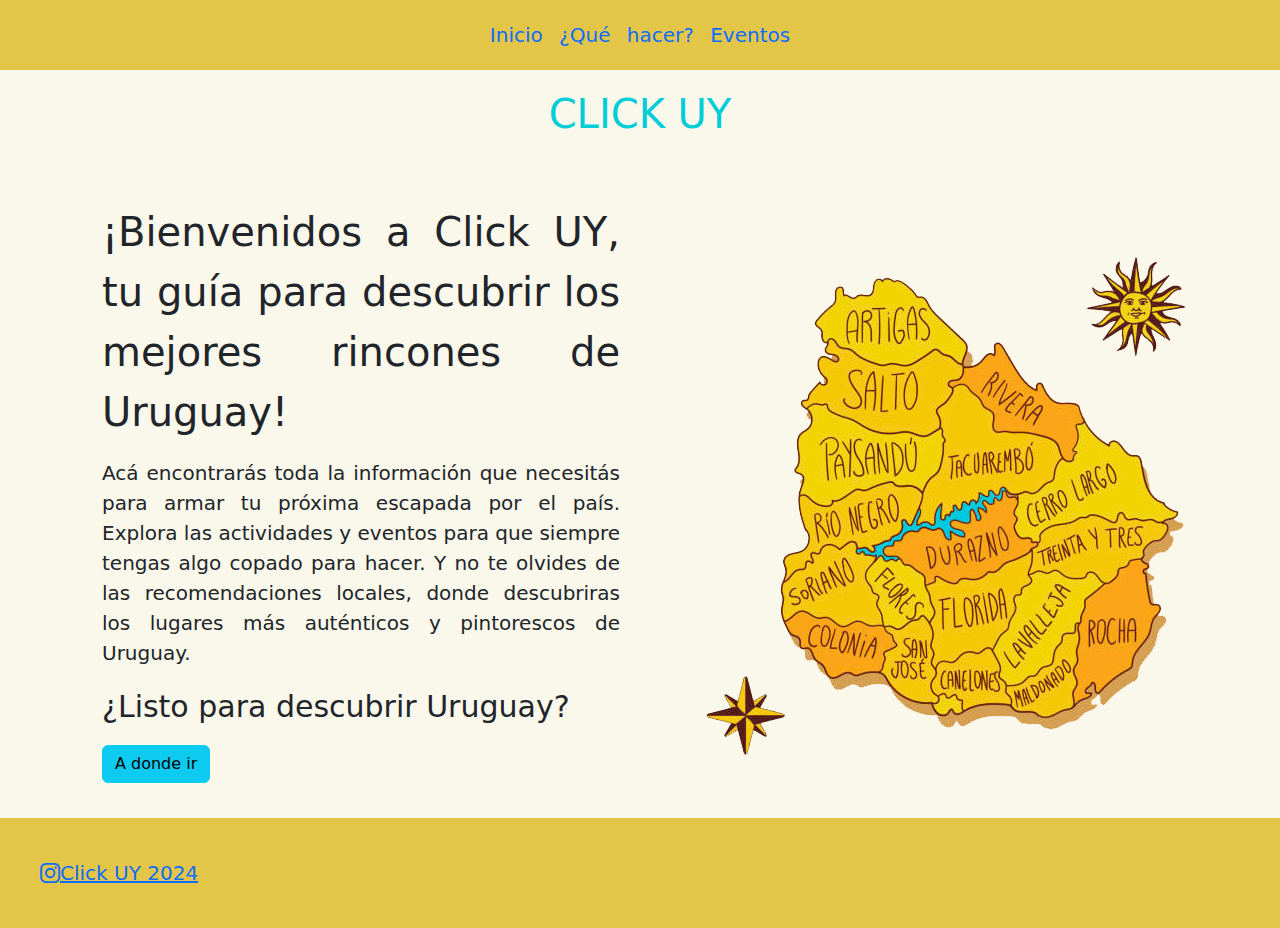
<file: index.html>
<!DOCTYPE html>
<html lang="es">
<head>
    <meta charset="UTF-8">
    <meta name="viewport" content="width=device-width, initial-scale=1.0">
    <link href="https://cdn.jsdelivr.net/npm/bootstrap@5.3.0-alpha1/dist/css/bootstrap.min.css" rel="stylesheet">
    <link rel="stylesheet" href="https://cdn.jsdelivr.net/npm/bootstrap-icons@1.11.3/font/bootstrap-icons.min.css">    <link rel="stylesheet" href="styles.css">
    <title >Click UY </title>
<body>
    <header>
   <style>
        nav a {
            text-decoration: none;
            text-align: center;
        }
    </style>

    <nav>
        
        <a href="./index.html">Inicio</a></li>
        <a href="./quehacer.html">¿Qué hacer?</a></li>
        <a href="./Eventos.html">Eventos</a></li>
    
    </nav>
    </header>
    <h1>CLICK UY</h1>
    <div class="container">
        <div class="text">
            <div class="bienvenida">
                <p>¡Bienvenidos a Click UY, tu guía para descubrir los mejores rincones de Uruguay! </p>
            </div>
            <div class="info"> 
                <p>Acá encontrarás toda la información que necesitás para armar tu próxima escapada por el país.
                    Explora las actividades y eventos para que siempre tengas algo copado para hacer.
                    Y no te olvides de las recomendaciones locales, donde descubriras los lugares más auténticos y pintorescos de Uruguay. </p>
            </div>
            <div>
                <p class="listo"> ¿Listo para descubrir Uruguay?</p>  
            </div>
            <div>
                <a href="./quehacer.html" class="btn btn-info" >A donde ir</a>
            </div>
                
        </div>
        <div class="image">
            <img src="./imagenes/mapauruguay.png" alt="Mapa de Uruguay">
        </div>
    </div>
    <footer>
      <a href="https://www.instagram.com/click.uyturismo/">
        <i class="bi bi-instagram"></i>Click UY 2024
      </a>  
    </footer>
</body>
</file>
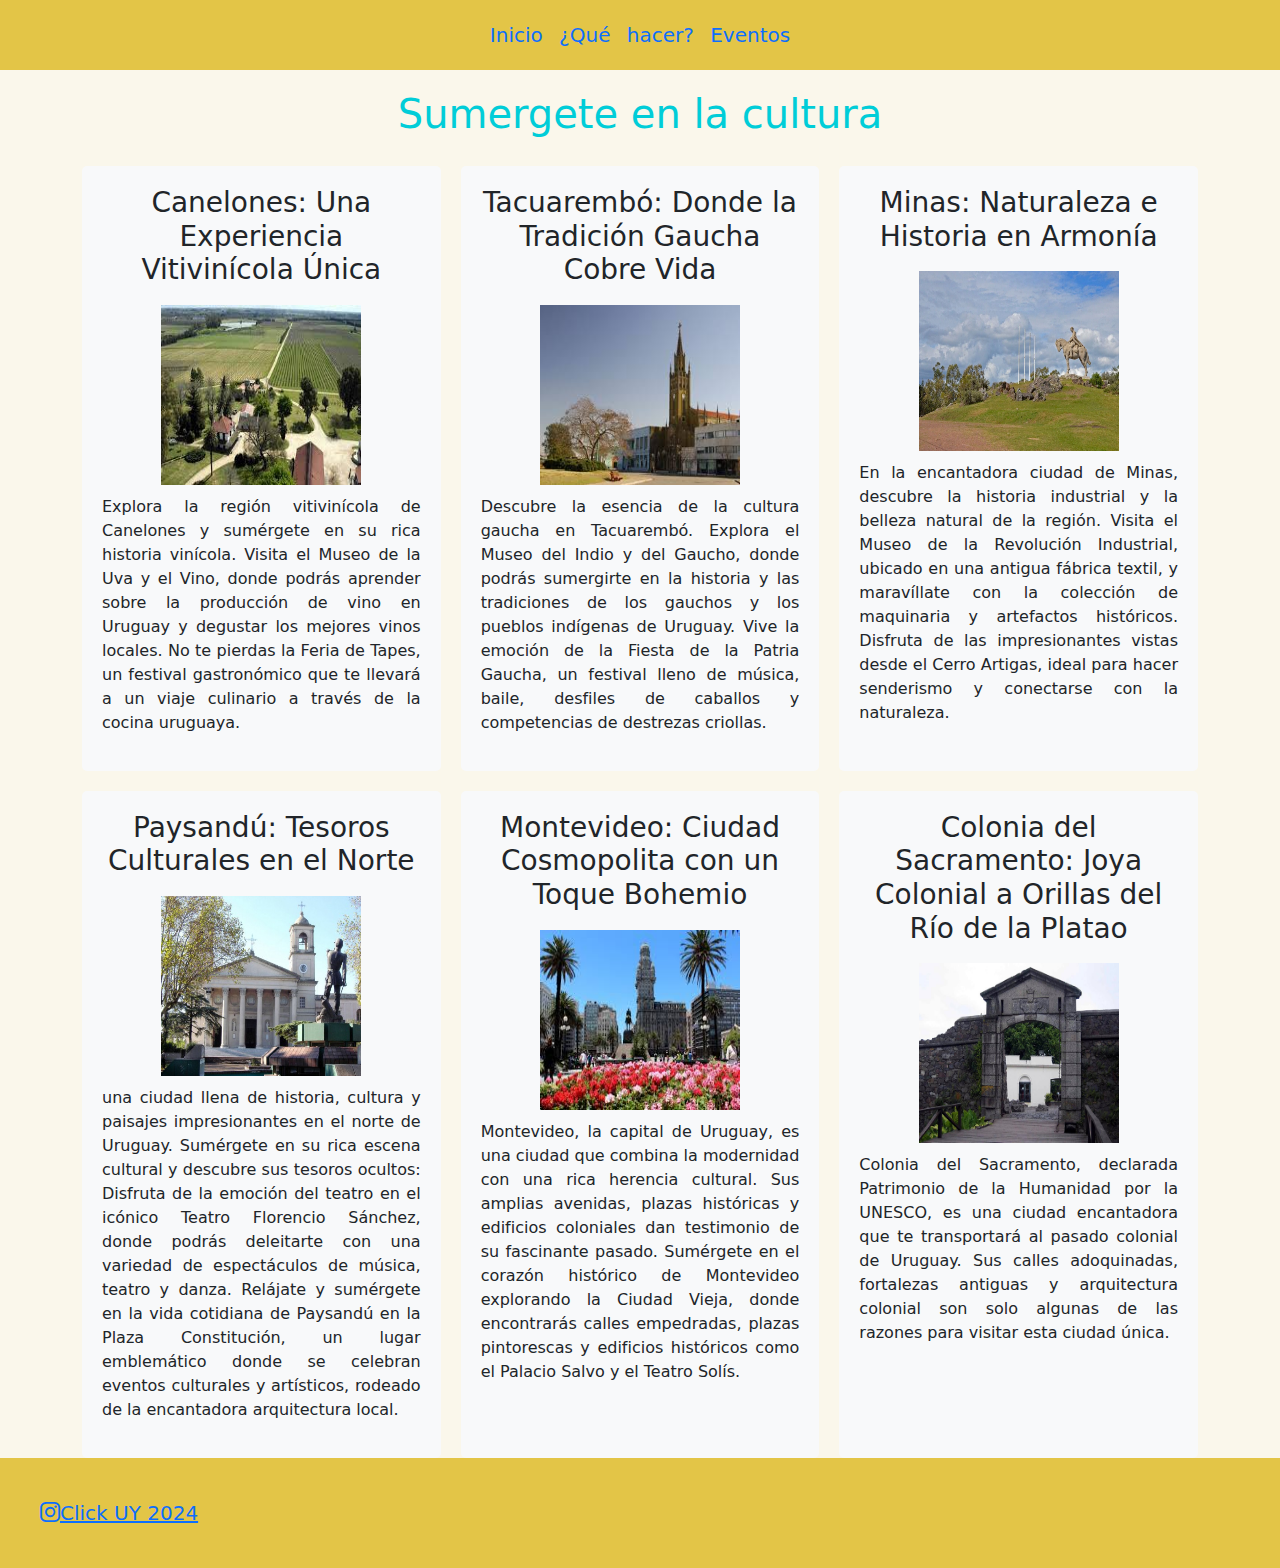
<file: Cultura.html>
<!DOCTYPE html>
<html lang="es">
<head>
    <meta charset="UTF-8">
    <meta name="viewport" content="width=device-width, initial-scale=1.0">
    <link href="https://cdn.jsdelivr.net/npm/bootstrap@5.3.0-alpha1/dist/css/bootstrap.min.css" rel="stylesheet">
    <link rel="stylesheet" href="https://cdn.jsdelivr.net/npm/bootstrap-icons@1.11.3/font/bootstrap-icons.min.css">    <link rel="stylesheet" href="styles.css">
    <link rel="stylesheet" href="styles.css">
    <title >Click UY </title>
    
<body>
    <header>
        <style>
        nav a {
            text-decoration: none; 
        }
    </style>
        <nav> 
            <a href="./index.html">Inicio</a></li>
            <a href="./quehacer.html">¿Qué hacer?</a></li>
            <a href="./Eventos.html">Eventos</a></li>
        </nav>    
      </header>

    <h1>Sumergete en la cultura</h1>
    <div class="container">
        <div class="grid-container">
            <div class = "section">   
            <h3> Canelones: Una Experiencia Vitivinícola Única</h3>
                <img src="./imagenes/canelones.jpg" alt="canelones" class="imagen-section">
                <p>
                    Explora la región vitivinícola de Canelones y sumérgete en su rica historia vinícola. Visita el Museo de la Uva y el Vino, donde podrás aprender sobre la producción de vino en Uruguay y degustar los mejores vinos locales. No te pierdas la Feria de Tapes,
                    un festival gastronómico que te llevará a un viaje culinario a través de la cocina uruguaya.
                </p>
            </div>

            <div class = "section">
            <h3>Tacuarembó: Donde la Tradición Gaucha Cobre Vida</h3>
            <img src="./imagenes/tacuarembo.jpg" alt="Tacuarembó" class="imagen-section">
                <p>
                    Descubre la esencia de la cultura gaucha en Tacuarembó. Explora el Museo del Indio y del Gaucho, donde podrás sumergirte en la historia y las tradiciones de los gauchos y los pueblos indígenas de Uruguay. Vive la emoción de la Fiesta de la Patria Gaucha, 
                    un festival lleno de música, baile, desfiles de caballos y competencias de destrezas criollas.
                </p>
            </div>

            <div class = "section">
            <h3>Minas: Naturaleza e Historia en Armonía</h3>
            <img src="./imagenes/minas.jpg" alt="minas" class="imagen-section">
                <p>
                    En la encantadora ciudad de Minas, descubre la historia industrial y la belleza natural de la región. Visita el Museo de la Revolución Industrial, ubicado en una antigua fábrica textil, y maravíllate con la colección de maquinaria y artefactos históricos. Disfruta de las impresionantes vistas desde el Cerro Artigas,
                    ideal para hacer senderismo y conectarse con la naturaleza.
                </p>
            </div>

            <div class = "section">
            <h3>Paysandú: Tesoros Culturales en el Norte</h3>
                <img src="./imagenes/paysandu.jpg" alt="Paysandu" class="imagen-section">
                <p>una ciudad llena de historia, cultura y paisajes impresionantes en el norte de Uruguay. Sumérgete en su rica escena cultural y descubre sus tesoros ocultos: Disfruta de la emoción del teatro en el icónico Teatro Florencio Sánchez, donde podrás deleitarte con una variedad de espectáculos de música, teatro y danza. Relájate y sumérgete en la vida cotidiana de Paysandú en la Plaza Constitución, un lugar emblemático 
                donde se celebran eventos culturales y artísticos, rodeado de la encantadora arquitectura local.</p>
            </div>

            <div class = "section">
            <h3>Montevideo: Ciudad Cosmopolita con un Toque Bohemio</h3>
                <img src="./imagenes/mvdeo.jpg" alt="Montevideo" class="imagen-section">
                <p> Montevideo, la capital de Uruguay, es una ciudad que combina la modernidad con una rica herencia cultural. Sus amplias avenidas, 
                    plazas históricas y edificios coloniales dan testimonio de su fascinante pasado. 
                    Sumérgete en el corazón histórico de Montevideo explorando la Ciudad Vieja, donde encontrarás calles empedradas, plazas pintorescas y edificios históricos como el Palacio Salvo y el Teatro Solís.
                </p>
            </div>

            <div class = "section">
                <h3> Colonia del Sacramento: Joya Colonial a Orillas del Río de la Platao</h3>
                    <img src="./imagenes/colonia.jpg"alt= "Colonia" class="imagen-section">
                    <p> Colonia del Sacramento, declarada Patrimonio de la Humanidad por la UNESCO, 
                        es una ciudad encantadora que te transportará al pasado colonial de Uruguay.
                        Sus calles adoquinadas, fortalezas antiguas y arquitectura colonial
                        son solo algunas de las razones para visitar esta ciudad única. 
                    </p>
            </div>
        </div>
    </div>
        
    <footer>
        <a href="https://www.instagram.com/click.uyturismo/">
          <i class="bi bi-instagram"></i>Click UY 2024
        </a>  
    </footer>
</body>
</file>
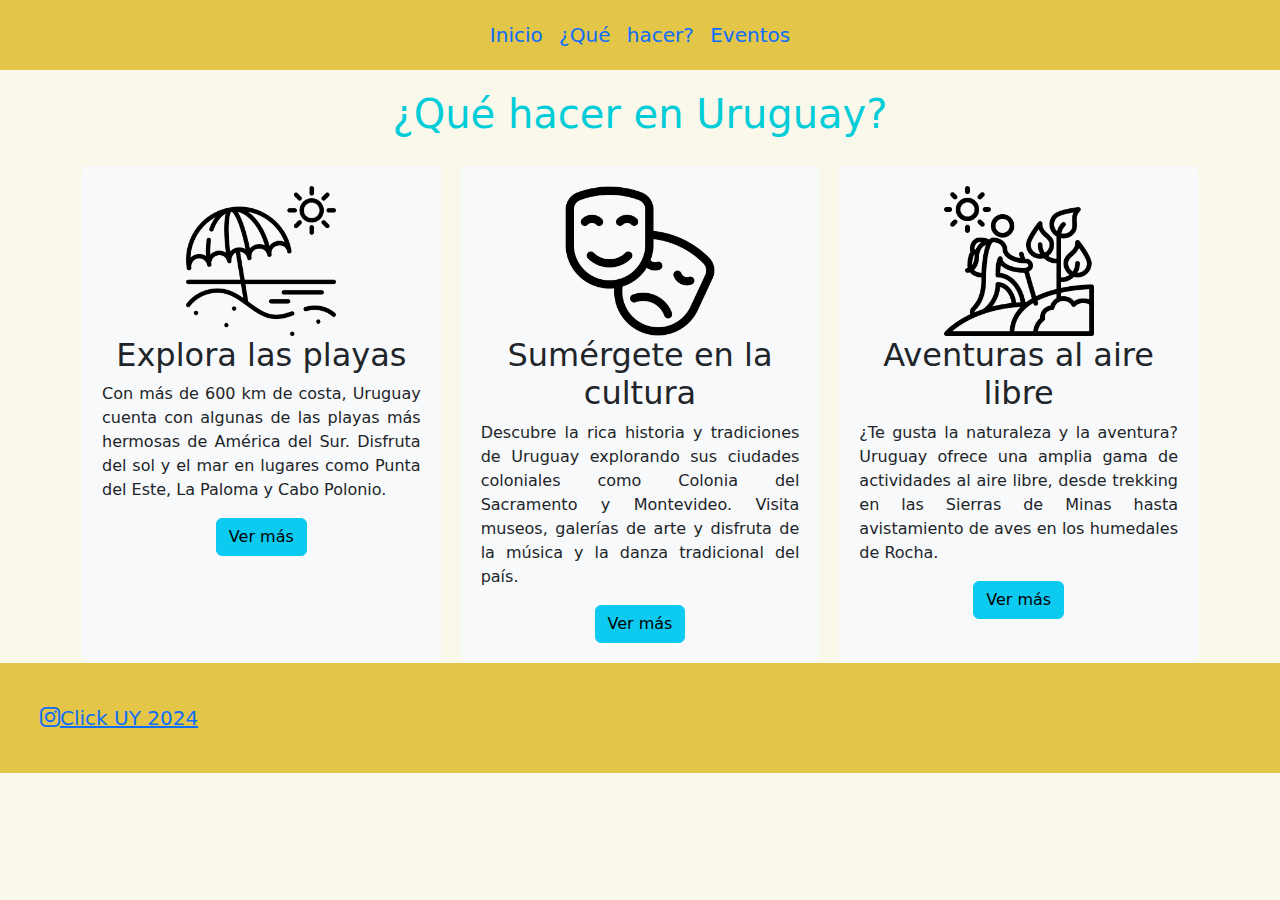
<file: quehacer.html>
<!DOCTYPE html>
<html lang="es">
<head>
    <meta charset="UTF-8">
    <meta name="viewport" content="width=device-width, initial-scale=1.0">
    <link href="https://cdn.jsdelivr.net/npm/bootstrap@5.3.0-alpha1/dist/css/bootstrap.min.css" rel="stylesheet">
    <link rel="stylesheet" href="https://cdn.jsdelivr.net/npm/bootstrap-icons@1.11.3/font/bootstrap-icons.min.css">    <link rel="stylesheet" href="styles.css">
    <link rel="stylesheet" href="styles.css">
    <title >Click UY </title>
    <body>
        <header>
    <style>
        nav a {
            text-decoration: none; 
        }
    </style>
    <nav>
        <a href="./index.html">Inicio</a></li>
        <a href="./quehacer.html">¿Qué hacer?</a></li>
        <a href="./Eventos.html">Eventos</a></li>
    </nav>
        </header>
        <h1>¿Qué hacer en Uruguay?</h1>
        <div class="container">
        <div class="grid-container">
            <div class="section">
                <img src="./imagenes/vacaciones.png" alt="playa" class="img-iconos">
                <h2>Explora las playas</h2>
                <p>Con más de 600 km de costa, Uruguay cuenta con algunas de las playas más hermosas de América del Sur.
                    Disfruta del sol y el mar en lugares como Punta del Este, La Paloma y Cabo Polonio.</p>
                    <a href="./Playa.html" class="btn btn-info" >Ver más</a>
            </div>
            <div class="section">
                <img src="./imagenes/teatro.png" alt="cultura" class="img-iconos">
                <h2>Sumérgete en la cultura</h2>
                <p>Descubre la rica historia y tradiciones de Uruguay explorando sus ciudades coloniales como Colonia del Sacramento y Montevideo. Visita museos, galerías de arte y disfruta de la música y la danza tradicional del país.</p>
                <a href="./Cultura.html" class="btn btn-info">Ver más</a>
            </div>
            <div class="section">
                <img src="./imagenes/turismo.png" alt="naturaleza" class="img-iconos">
                <h2>Aventuras al aire libre</h2>
                <p>¿Te gusta la naturaleza y la aventura? Uruguay ofrece una amplia gama de actividades al aire libre, desde trekking en las Sierras de Minas hasta avistamiento de aves en los humedales de Rocha.</p>
                <a href="./Naturaleza.html"class="btn btn-info">Ver más</a>
            </div>
        </div>
        </div>
        <footer>
            <a href="https://www.instagram.com/click.uyturismo/">
              <i class="bi bi-instagram"></i>Click UY 2024
            </a>  
        </footer>
</body>
</file>
<file: styles.css>
header{
    font-size: 20px;
    background-color:#E3C547;
    width: 100%;
    padding: 20px;
    text-align: center;
    word-spacing: 10px;
}
body{
    background-color: #faf7eb;

}
.boton{
    text-align: center;
}
h1{ 
   font-size: 40px;
   text-align: center;
   color: #00CDD8;
   padding-bottom: 20px;
   padding-top:20px;
}
.container{
    display: flex;
    align-items: center;
}
.text {
    flex: 1;
    padding: 20px;
}
.bienvenida{
    font-size:40px;
    font-style:bold;
}
.info{
    font-size: 20px;
}
.listo{
    font-size:30px;
}

.image {
    flex: 1;
    padding: 20px;
    width: 400px;
} 

.img-iconos {
    width: 150px;
    align-items: center;
}

.imagen-section{
    width: 200px;
    padding-top: 10px;
    padding-bottom: 10px;
    height: 200px;
}

footer{
    font-size: 20px;
    background-color:#E3C547;
    width: 100%;
    padding: 40px;
    color: #0F71F2;
}

.grid-container {
    display: grid;
    grid-template-columns: repeat(3, 1fr);
    gap: 20px;
}

.section {
    padding: 20px;
    background-color: #f8f9fa;
    border-radius: 5px;
    text-align: center;
}
p{
    text-align: justify;
}
li
{text-align:justify;
}
</file>
